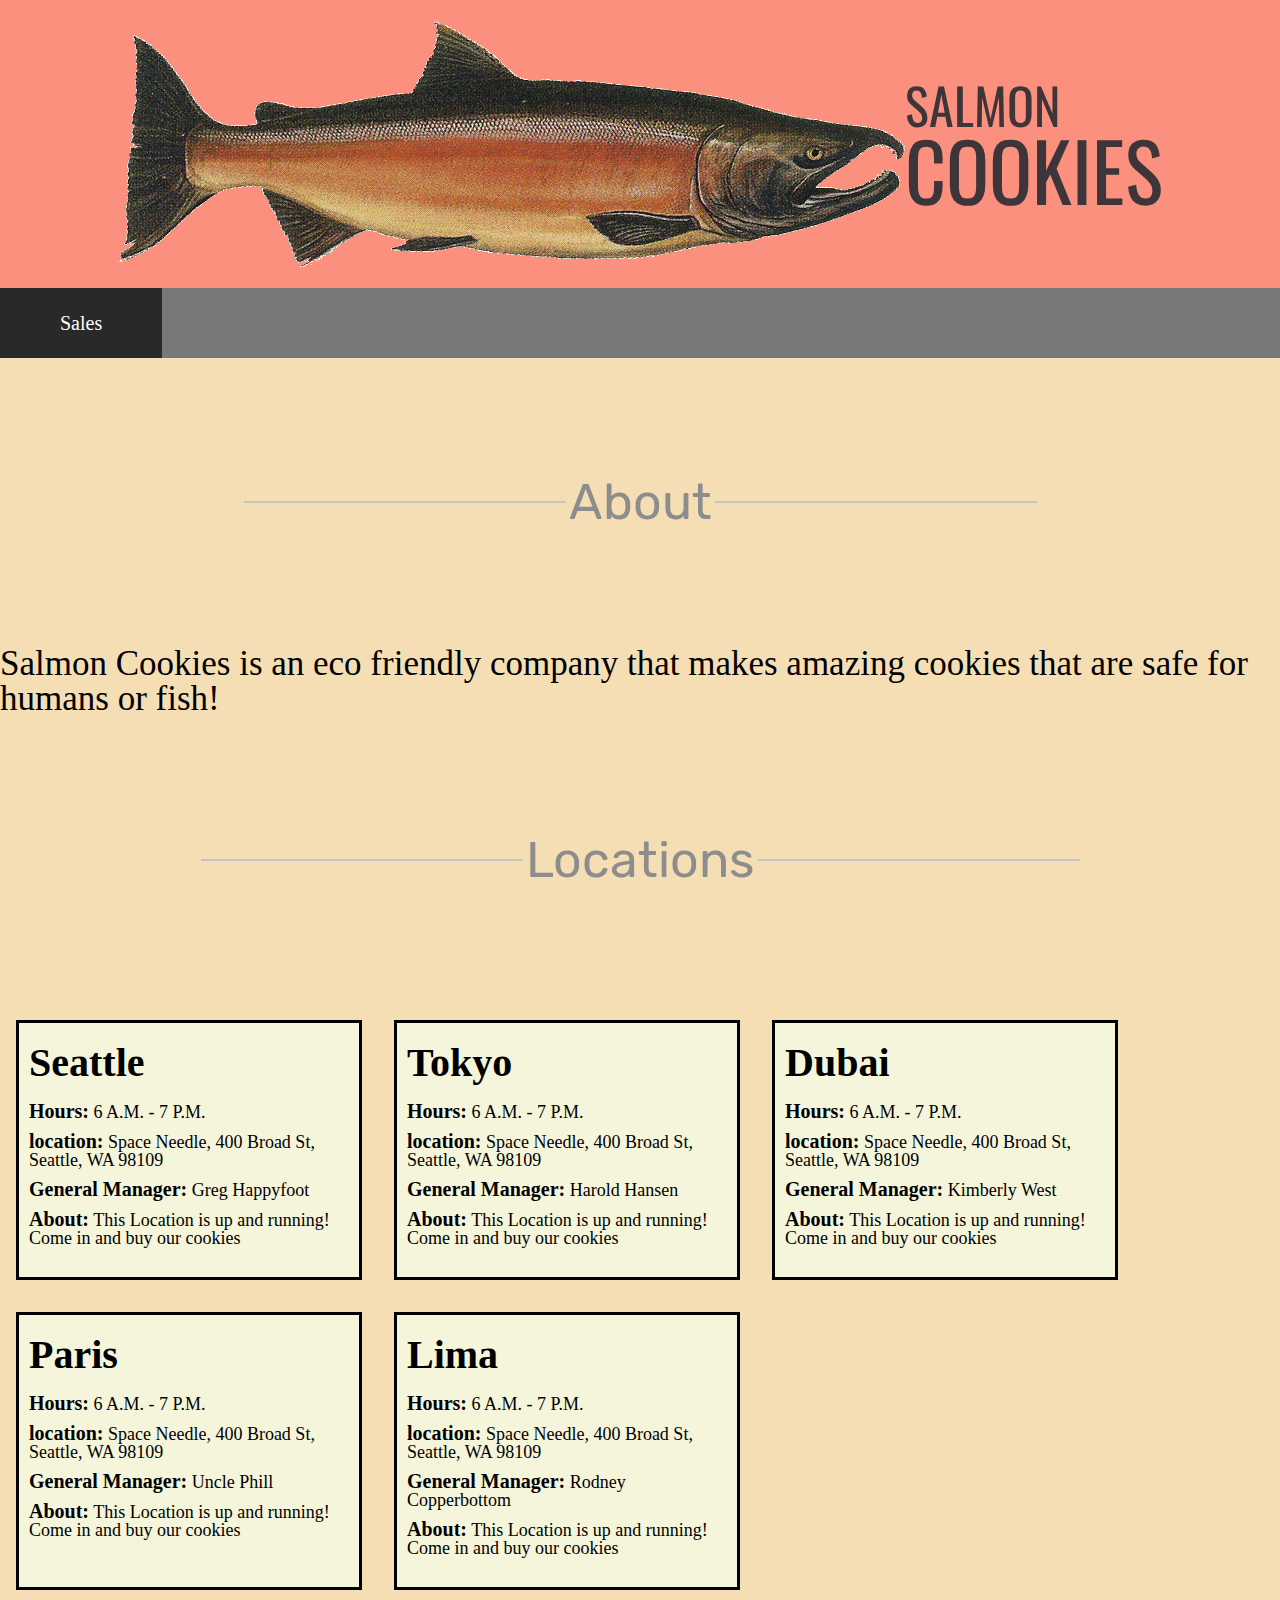
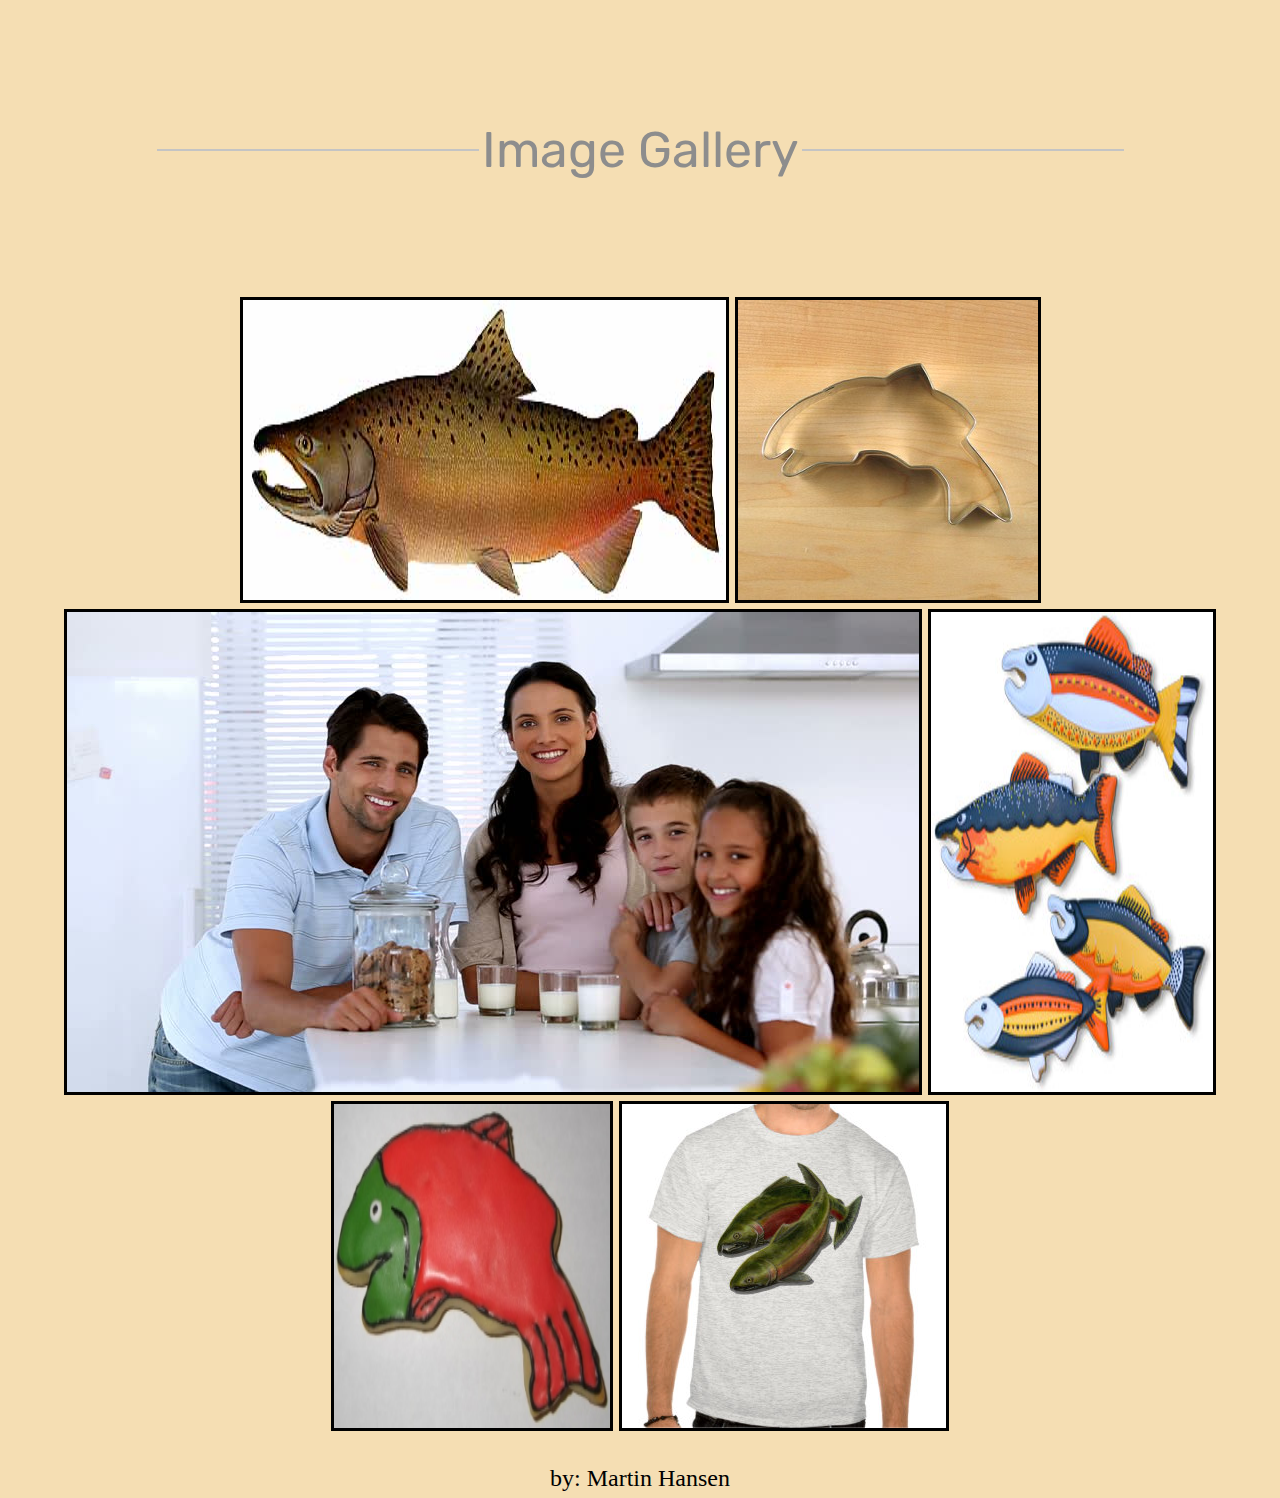
<file: index.html>
<!DOCTYPE html>
<html lang="en">

<head>
  <meta charset="UTF-8">
  <meta http-equiv="X-UA-Compatible" content="IE=edge">
  <meta name="viewport" content="width=device-width, initial-scale=1.0">
  <link rel="stylesheet" href="css/reset.css">
  <!-- fonts -->
  <link rel="preconnect" href="https://fonts.googleapis.com">
  <link rel="preconnect" href="https://fonts.gstatic.com" crossorigin>
  <link href="https://fonts.googleapis.com/css2?family=Open+Sans:wght@300&family=Oswald:wght@500&display=swap" rel="stylesheet">
  <link href="https://fonts.googleapis.com/css2?family=Rubik:wght@300&display=swap" rel="stylesheet">
  <link href="https://fonts.googleapis.com/css2?family=Roboto+Slab:wght@100&family=Rubik:wght@300&display=swap" rel="stylesheet">
  <!-- Title and stylesheet -->
  <link rel="stylesheet" href="css/style.css">
  <link rel="icon" type="image/x-icon" href="/img/favicon.ico">
  <title>Salmon Cookies!</title>
</head>

<body>
  <header>
    <div class="titleContainer">
      <img src="img/salmon.png">
      <section>
        <h1>SALMON</h1>
        <h2>COOKIES</h2>
      </section>
    </div>
    <div class="navContainer">
      <ul>
        <li><a href="sales.html">Sales</a></li>
      </ul>
    </div>
  </header>

  <main>
    <section class="dividerContainer">
      <div class="line"></div>
      <div class="divider">About</div>
      <div class="line"></div>
    </section>

    <div class="imgContainer">
      <p class="about">Salmon Cookies is an eco friendly company that makes amazing cookies that are safe for humans or fish! </p>
    </div>

    <section class="dividerContainer">
      <div class="line"></div>
      <div class="divider">Locations</div>
      <div class="line"></div>
    </section>

    <div class="locationContainer">
      <section class="locationInfoContainer">
        <h2>Seattle</h2>
        <p><strong>Hours:</strong> 6 A.M. - 7 P.M.</p>
        <p><strong>location:</strong> Space Needle, 400 Broad St, Seattle, WA 98109</p>
        <p><strong>General Manager:</strong> Greg Happyfoot</p>
        <p><strong>About:</strong> This Location is up and running! Come in and buy our cookies</p>
      </section>
      <section class="locationInfoContainer">
        <h2>Tokyo</h2>
        <p><strong>Hours:</strong> 6 A.M. - 7 P.M.</p>
        <p><strong>location:</strong> Space Needle, 400 Broad St, Seattle, WA 98109</p>
        <p><strong>General Manager:</strong> Harold Hansen</p>
        <p><strong>About:</strong> This Location is up and running! Come in and buy our cookies</p>
      </section>
      <section class="locationInfoContainer">
        <h2>Dubai</h2>
        <p><strong>Hours:</strong> 6 A.M. - 7 P.M.</p>
        <p><strong>location:</strong> Space Needle, 400 Broad St, Seattle, WA 98109</p>
        <p><strong>General Manager:</strong> Kimberly West</p>
        <p><strong>About:</strong> This Location is up and running! Come in and buy our cookies</p>
      </section>
      <section class="locationInfoContainer">
        <h2>Paris</h2>
        <p><strong>Hours:</strong> 6 A.M. - 7 P.M.</p>
        <p><strong>location:</strong> Space Needle, 400 Broad St, Seattle, WA 98109</p>
        <p><strong>General Manager:</strong> Uncle Phill</p>
        <p><strong>About:</strong> This Location is up and running! Come in and buy our cookies</p>
      </section>
      <section class="locationInfoContainer">
        <h2>Lima</h2>
        <p><strong>Hours:</strong> 6 A.M. - 7 P.M.</p>
        <p><strong>location:</strong> Space Needle, 400 Broad St, Seattle, WA 98109</p>
        <p><strong>General Manager:</strong> Rodney Copperbottom</p>
        <p><strong>About:</strong> This Location is up and running! Come in and buy our cookies</p>
      </section>
    </div>

    <section class="dividerContainer">
      <div class="line"></div>
      <div class="divider">Image Gallery</div>
      <div class="line"></div>
    </section>

    <div class="imgContainer">
      <img src="img/chinook.jpg" alt="Chinook">
      <img src="img/cutter.jpeg" alt="Salmon Cookie Cutter">
      <img src="img/family.jpg" alt="Family">
      <img src="img/fish.jpg" alt="Assorted Fish">
      <img src="img/frosted-cookie.jpg" alt="Salmon Cookies">
      <img src="img/shirt.jpg" alt="Salmon Merch">
    </div>
  </main>

  <footer>
    <p>by: Martin Hansen</p>
  </footer>
</body>

</html>
</file>
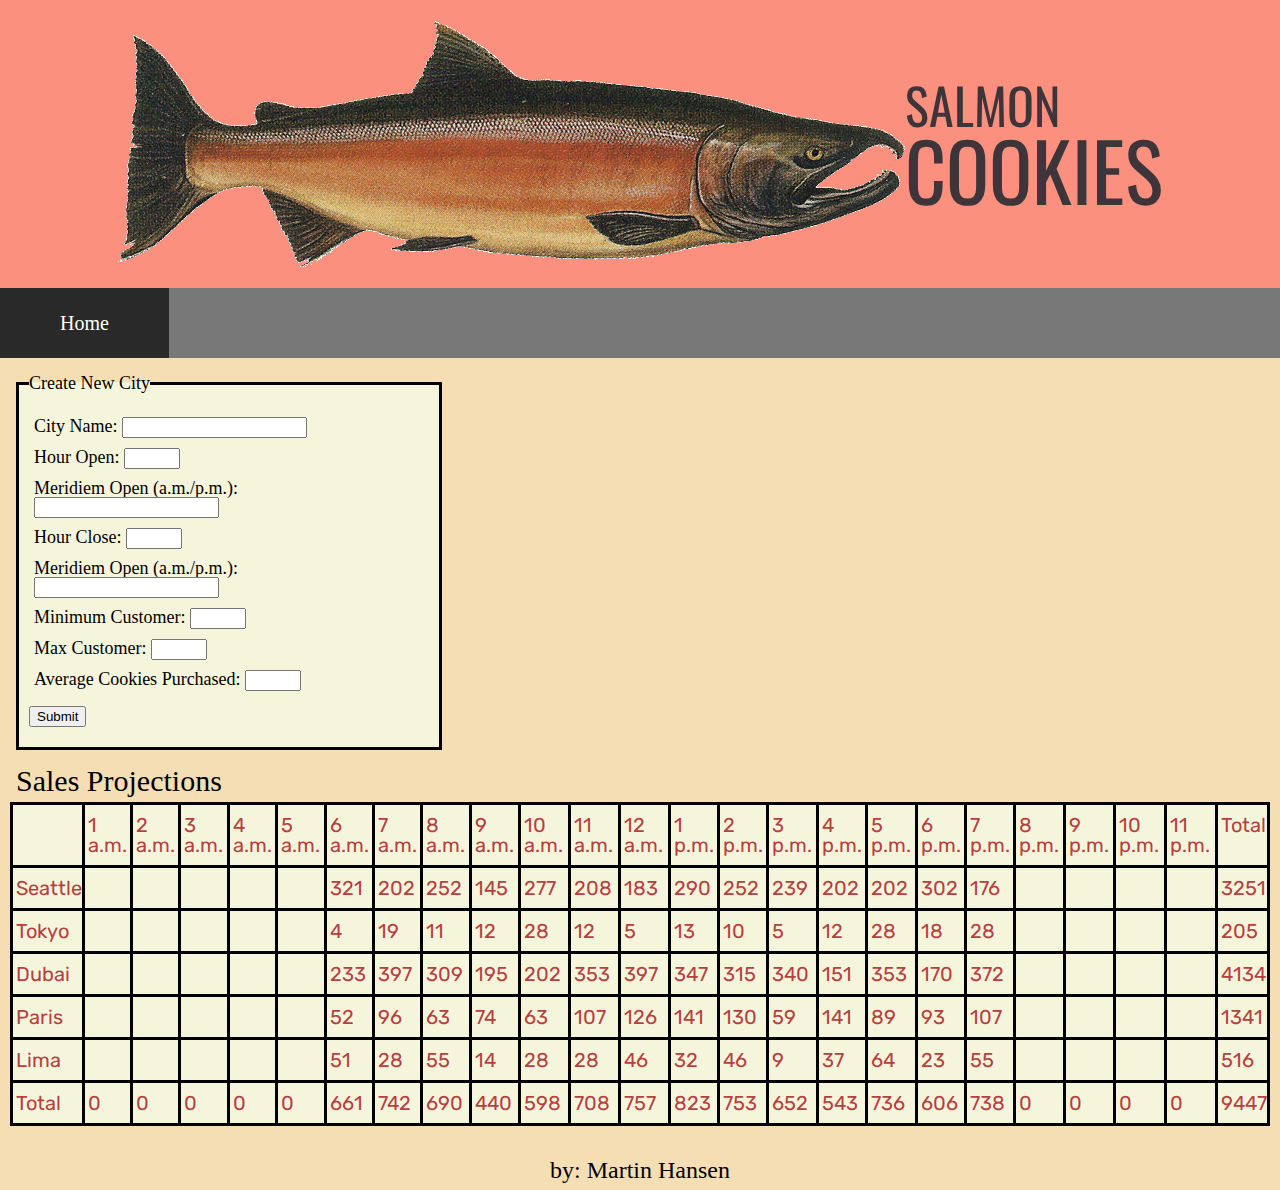
<file: sales.html>
<!DOCTYPE html>
<html lang="en">

<head>
  <meta charset="UTF-8">
  <meta http-equiv="X-UA-Compatible" content="IE=edge">
  <meta name="viewport" content="width=device-width, initial-scale=1.0">
  <link rel="stylesheet" href="css/reset.css">
  <!-- fonts -->
  <link rel="preconnect" href="https://fonts.googleapis.com">
  <link rel="preconnect" href="https://fonts.gstatic.com" crossorigin>
  <link href="https://fonts.googleapis.com/css2?family=Open+Sans:wght@300&family=Oswald:wght@500&display=swap" rel="stylesheet">
  <link href="https://fonts.googleapis.com/css2?family=Rubik:wght@300&display=swap" rel="stylesheet">
  <link href="https://fonts.googleapis.com/css2?family=Roboto+Slab:wght@100&family=Rubik:wght@300&display=swap" rel="stylesheet">
  <!-- Title and stylesheet -->
  <link rel="stylesheet" href="css/style.css">
  <link rel="icon" type="image/x-icon" href="/img/favicon.ico">
  <title>Cookie Charts</title>
</head>

<body>
  <header>
    <div class="titleContainer">
      <img src="img/salmon.png">
      <section>
        <h1>SALMON</h1>
        <h2>COOKIES</h2>
      </section>
    </div>
    <div class="navContainer">
      <ul>
        <li><a href="index.html">Home</a></li>
      </ul>
    </div>
  </header>

  <main>
    <form id="makeCity">
      <fieldset>
        <legend>Create New City</legend>
        <label>City Name:
          <input type="text" name="name" required>
        </label>
        <label>Hour Open:
          <input type="number" name="hourOpen" required>
        </label>
        <label>Meridiem Open (a.m./p.m.):
          <input type="text" name="meridOpen" required>
        </label>
        <label>Hour Close:
          <input type="number" name="hourClose" required>
        </label>
        <label>Meridiem Open (a.m./p.m.):
          <input type="text" name="meridClose" required>
        </label>
        <label>Minimum Customer:
          <input type="number" name="minCust" required>
        </label>
        <label>Max Customer:
          <input type="number" name="maxCust" required>
        </label>
        <label>Average Cookies Purchased:
          <input type="number" name="avgCookie" required>
        </label>
        <button type="submit">Submit</button>
      </fieldset>
    </form>
    <div id="tableContainer">
      <h2>Sales Projections</h2>
      <section id="cookieCharts">
        <table>
          <thead></thead>
          <tbody></tbody>
          <tfoot id="tFoot"></tfoot>
        </table>
      </section>
    </div>
  </main>

  <footer>
    <p>by: Martin Hansen</p>
  </footer>

  <script type="text/javascript" src="js/app.js"></script>
</body>

</html>
</file>
<file: css/style.css>
/*style for body*/
body {
  background-color: rgb(245, 222, 179);
}

/*Style for header*/
header {
  width: 100%;
  background-color: rgb(250, 144, 125);
}

.titleContainer {
  height: 18rem;
  display: flex;
  flex-direction: row; 
  justify-content: center;
  flex-wrap: wrap; 
  align-items: center; 
}

.titleContainer h1 {
  font-family: 'Open Sans', sans-serif;
  font-family: 'Oswald', sans-serif;
  font-size: 50px;
  color:rgb(61, 53, 57);
}

.titleContainer h2 {
  font-family: 'Open Sans', sans-serif;
  font-family: 'Oswald', sans-serif;
  font-size: 80px;
  color:rgb(61, 53, 57);
}

/*style for nav*/
.navContainer {
  height: 70px;
  display: flex;
  flex-direction: row; 
  justify-content: flex-start;
  flex-wrap: wrap; 
  align-items: center; 
  background-color: rgb(120, 120, 120);
}

.navContainer a {
  box-sizing: border-box;
  color: white;
  background-color: rgba(0, 0, 0, 0.658);
  text-decoration: none;
  font-size: 20px;
  padding: 24px 60px 24px 60px;
}

.navContainer li a:hover {
  background-color: #111;
}

/* main style */
main {
  min-height: 100%;
}

/*table style*/
#tableContainer {
  width: auto;
  margin: 0px 10px 0px 10px;
}

#tableContainer h2 {
  font-size: 30px;
  margin: 6px 6px 6px 6px;
}

#cookieCharts table {
  width: 100%;
  background-color: beige;
}

#cookieCharts table tr td {
  border: 3px;
  font-size: 20px;
  border-style: solid;
  border-color: black;
  padding: 10px 0px 10px 3px;
  font-family: 'Rubik', sans-serif;
  color:rgb(184, 63, 63);
}

#tableContainer p {
  width: 69px;
  border: 0px;
  background-color: beige;
  padding: 6px 16px 6px 16px;
}

#makeCity fieldset{
  width: 25rem;
  padding: 20px 10px 20px 10px;
  margin: 1rem;
  display: flex;
  flex-direction: column; 
  justify-content: flex-start;
  flex-wrap: wrap; 
  align-items: flex-start; 
  font-size: 18px;
  border: 3px;
  border-style: solid;
  background-color: beige;
  border-color: black;
}

#makeCity fieldset label {
  margin: 5px;
}

#makeCity fieldset button{ 
  margin-top: 10px;
}
#makeCity fieldset label input[type=number] {
  width: 3rem;
}

#makeCity fieldset label input[type=text]:focus {
  background-color: lightblue;
}

/*location style*/
.locationContainer {
  width: 100%;
  display: flex;
  flex-direction: row; 
  justify-content: flex-start;
  flex-wrap: wrap; 
}

.locationInfoContainer {
  width: 20rem;
  padding: 20px 10px 20px 10px;
  margin: 1rem;
  display: flex;
  flex-direction: column; 
  justify-content: flex-start;
  flex-wrap: wrap; 
  align-items: flex-start; 
  font-size: 18px;
  border: 3px;
  border-style: solid;
  background-color: beige;
  border-color: black;
}

.locationInfoContainer h2 {
  font-size: 40px;
  font-weight: bold;
  margin: 0px 0px 18px 0px;
}

.locationInfoContainer p {
  margin-bottom: 10px;
}

.locationContainer strong {
  font-weight: bold;
  font-size: 20px;
}

/* img container Style*/
.imgContainer {
  width: 100%;
  display: flex;
  flex-direction: row; 
  justify-content: center;
  flex-wrap: wrap; 
}

.imgContainer img {
  margin: 3px;
  display: flex;
  flex-direction: column; 
  justify-content: flex-start;
  flex-wrap: wrap; 
  align-items: flex-start; 
  border: 3px;
  border-style: solid;
  border-color: black;
}

/* divider style */
.dividerContainer {
  height: 18rem;
  display: flex;
  flex-direction: row; 
  justify-content: center;
  flex-wrap: wrap; 
  align-items: center; 
}

.line {
  width: 20rem;
  height: 0;
  border: 1px solid #C4C4C4;
  margin: 3px;
  display:inline-block;
}

.divider {
  display: inline-block;
  font-size: 50px;
  font-family: 'Roboto Slab', serif;
  font-family: 'Rubik', sans-serif;
  color: rgb(141, 141, 141);
}

/* about style */
.about {
  font-size: 35px;
}

/*Footer style*/
footer {
  box-sizing: border-box;
  position: relative;
  bottom: 0;
  width: 100%;
  text-align: center;
  font-size: 1.5rem;
  height: 2rem;
  margin-top: 2rem;
}
</file>
